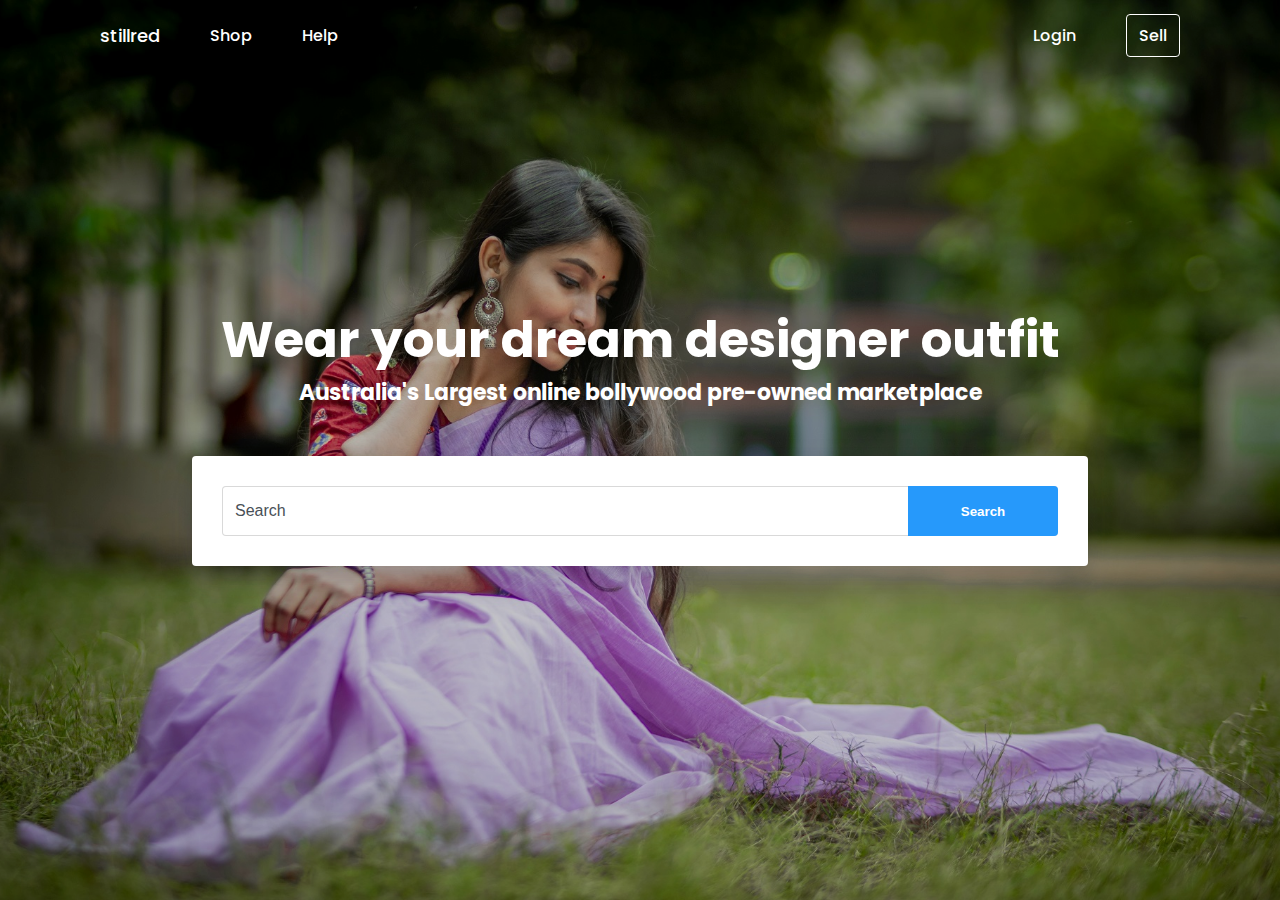
<file: docs/index.html>
<!DOCTYPE html><html lang="en"><head>
  <meta charset="utf-8">
  <title>Stillred</title>
  <base href=".">
  <meta name="viewport" content="width=device-width, initial-scale=1">
  <link rel="icon" type="image/x-icon" href="favicon.ico">
<style>@import"https://fonts.googleapis.com/css2?family=Aboreto&family=Poppins:wght@100;200;300;400;500;600;700;800;900&family=Roboto:wght@100;300;400;500;700;900&display=swap";*{margin:0;padding:0;box-sizing:border-box}body{font-family:Poppins,sans-serif}</style><style>@import"https://fonts.googleapis.com/css2?family=Aboreto&family=Poppins:wght@100;200;300;400;500;600;700;800;900&family=Roboto:wght@100;300;400;500;700;900&display=swap";*{margin:0;padding:0;box-sizing:border-box}body{font-family:Poppins,sans-serif}</style><link rel="stylesheet" href="styles.66d96984b5434411.css" media="print" onload="this.media='all'"><noscript><link rel="stylesheet" href="styles.66d96984b5434411.css"></noscript><style ng-transition="serverApp"></style><style ng-transition="serverApp">.home-container[_ngcontent-sc51]{width:100vw;height:100vh;overflow:hidden;position:relative}.home-container[_ngcontent-sc51]   .overlay[_ngcontent-sc51]{position:absolute;top:0px;left:0px;background:rgba(0,0,0,.2);width:100vw;height:100vh;overflow:hidden}.home-container[_ngcontent-sc51]   .bg-pic[_ngcontent-sc51]{width:100%;height:100%;object-fit:cover}.home-container[_ngcontent-sc51]   .title-search[_ngcontent-sc51]{position:absolute;top:calc(50vh - 140px);left:15vw;width:70vw;height:200px}.home-container[_ngcontent-sc51]   .title-search[_ngcontent-sc51]   .title[_ngcontent-sc51]{font-size:50px;line-height:60px;margin-bottom:8px;font-weight:700;font-family:Poppins,sans-serif;text-align:center;color:#fff}.home-container[_ngcontent-sc51]   .title-search[_ngcontent-sc51]   .sub-title[_ngcontent-sc51]{font-size:22px;line-height:30px;margin-bottom:48px;font-family:Poppins,sans-serif;text-align:center;color:#fff}.home-container[_ngcontent-sc51]   .title-search[_ngcontent-sc51]   .search[_ngcontent-sc51]{padding:30px;background:#fff;width:100%;border-radius:4px;box-shadow:0 0 #8898aa1a,0 15px 35px 2px #31315d1a,0 5px 15px 2px #00000014;position:relative}.home-container[_ngcontent-sc51]   .title-search[_ngcontent-sc51]   .search[_ngcontent-sc51]   .search-input[_ngcontent-sc51]{width:100%;height:50px;font-size:16px;font-weight:400;border-radius:4px;color:#495057;background-color:#fff;border:1px solid rgba(0,0,0,.15);padding:8px 160px 8px 12px;outline:none;line-height:1.5}.home-container[_ngcontent-sc51]   .title-search[_ngcontent-sc51]   .search[_ngcontent-sc51]   .search-input[_ngcontent-sc51]::placeholder{color:#495057;font-size:16px;font-weight:400}.home-container[_ngcontent-sc51]   .title-search[_ngcontent-sc51]   .search[_ngcontent-sc51]   .search-btn[_ngcontent-sc51]{position:absolute;top:30px;right:30px;width:150px;height:50px;background-color:#2699fb;border-radius:0 4px 4px 0/0px 4px 4px 0px;border:0px;outline:none;cursor:pointer;font-weight:700;color:#fff}</style><style ng-transition="serverApp">.header[_ngcontent-sc16]{position:absolute;top:0px;left:0px;width:100vw;height:70px;display:flex;align-items:center;justify-content:space-between;color:#fff;font-size:18px;font-weight:500}.header[_ngcontent-sc16]   .left[_ngcontent-sc16], .header[_ngcontent-sc16]   .right[_ngcontent-sc16]{width:50%;display:flex;align-items:center}.header[_ngcontent-sc16]   .right[_ngcontent-sc16]{justify-content:right;margin-right:50px}.header[_ngcontent-sc16]   .logo[_ngcontent-sc16]{margin-left:100px;margin-right:50px;cursor:pointer}.header[_ngcontent-sc16]   .nav-item[_ngcontent-sc16]{font-size:16px;margin-right:50px;cursor:pointer}.header[_ngcontent-sc16]   .nav-item.border[_ngcontent-sc16]{border:1px solid white;border-radius:4px;padding:8px 12px}.header[_ngcontent-sc16]   .nav-item.shop[_ngcontent-sc16]{margin-top:45px;height:70px}.header[_ngcontent-sc16]   .nav-item.shop[_ngcontent-sc16]   .shop-wrapper[_ngcontent-sc16]{display:none;position:absolute;top:65px;left:200px;width:200px;height:150px;background-color:#fff;border-radius:4px;padding:5px 20px;color:#000}.header[_ngcontent-sc16]   .nav-item.shop[_ngcontent-sc16]   .shop-wrapper[_ngcontent-sc16]   .shop-item[_ngcontent-sc16]{margin:10px 0;font-size:15px;color:#3f3f3f;cursor:pointer}.header[_ngcontent-sc16]   .nav-item.shop[_ngcontent-sc16]   .shop-wrapper[_ngcontent-sc16]   .shop-item[_ngcontent-sc16]:hover{color:#000}.header[_ngcontent-sc16]   .nav-item.shop[_ngcontent-sc16]   .shop-wrapper-arrow[_ngcontent-sc16]{display:none;position:absolute;top:55px;left:220px;content:"";border-width:11px;width:0;height:0;border-color:transparent;border-bottom-color:#fff;border-style:solid;border-top-width:0}.header[_ngcontent-sc16]   .nav-item.shop[_ngcontent-sc16]:hover   .shop-wrapper[_ngcontent-sc16], .header[_ngcontent-sc16]   .nav-item.shop[_ngcontent-sc16]:hover   .shop-wrapper-arrow[_ngcontent-sc16]{display:block}.header.white[_ngcontent-sc16]{color:#000}.header.white[_ngcontent-sc16]   .nav-item.border[_ngcontent-sc16]{border:1px solid #000}</style></head>
<body>
  <app-root _nghost-sc55="" ng-version="13.3.11"><router-outlet _ngcontent-sc55=""></router-outlet><app-home _nghost-sc51=""><div _ngcontent-sc51="" class="home-container"><div _ngcontent-sc51="" class="overlay"></div><img _ngcontent-sc51="" src="assets/bg-images/bg3.jpg" alt="" class="bg-pic"><app-header _ngcontent-sc51="" _nghost-sc16=""><div _ngcontent-sc16="" class="header"><div _ngcontent-sc16="" class="left"><div _ngcontent-sc16="" class="logo">stillred</div><div _ngcontent-sc16="" class="nav-item shop"> Shop <div _ngcontent-sc16="" class="shop-wrapper"><div _ngcontent-sc16="" class="shop-item">Sarees</div><div _ngcontent-sc16="" class="shop-item">Lahenga</div><div _ngcontent-sc16="" class="shop-item">Suits / Anarkali Suits</div><div _ngcontent-sc16="" class="shop-item">Gowns</div></div><div _ngcontent-sc16="" class="shop-wrapper-arrow"></div></div><div _ngcontent-sc16="" class="nav-item">Help</div></div><div _ngcontent-sc16="" class="right"><div _ngcontent-sc16="" class="nav-item">Login</div><!----><!----><div _ngcontent-sc16="" class="nav-item border">Sell</div></div></div></app-header><div _ngcontent-sc51="" class="title-search"><h1 _ngcontent-sc51="" class="title">Wear your dream designer outfit</h1><h3 _ngcontent-sc51="" class="sub-title"> Australia's Largest online bollywood pre-owned marketplace </h3><div _ngcontent-sc51="" class="search"><input _ngcontent-sc51="" type="text" placeholder="Search" class="search-input"><button _ngcontent-sc51="" class="search-btn">Search</button></div></div></div></app-home><!----></app-root>
<script src="runtime.4d5fdfeaa98d0183.js" type="module"></script><script src="polyfills.9d7049a647aba0dd.js" type="module"></script><script src="main.b26ab94b241114f8.js" type="module"></script>


</body><!-- This page was prerendered with Angular Universal --></html>
</file>
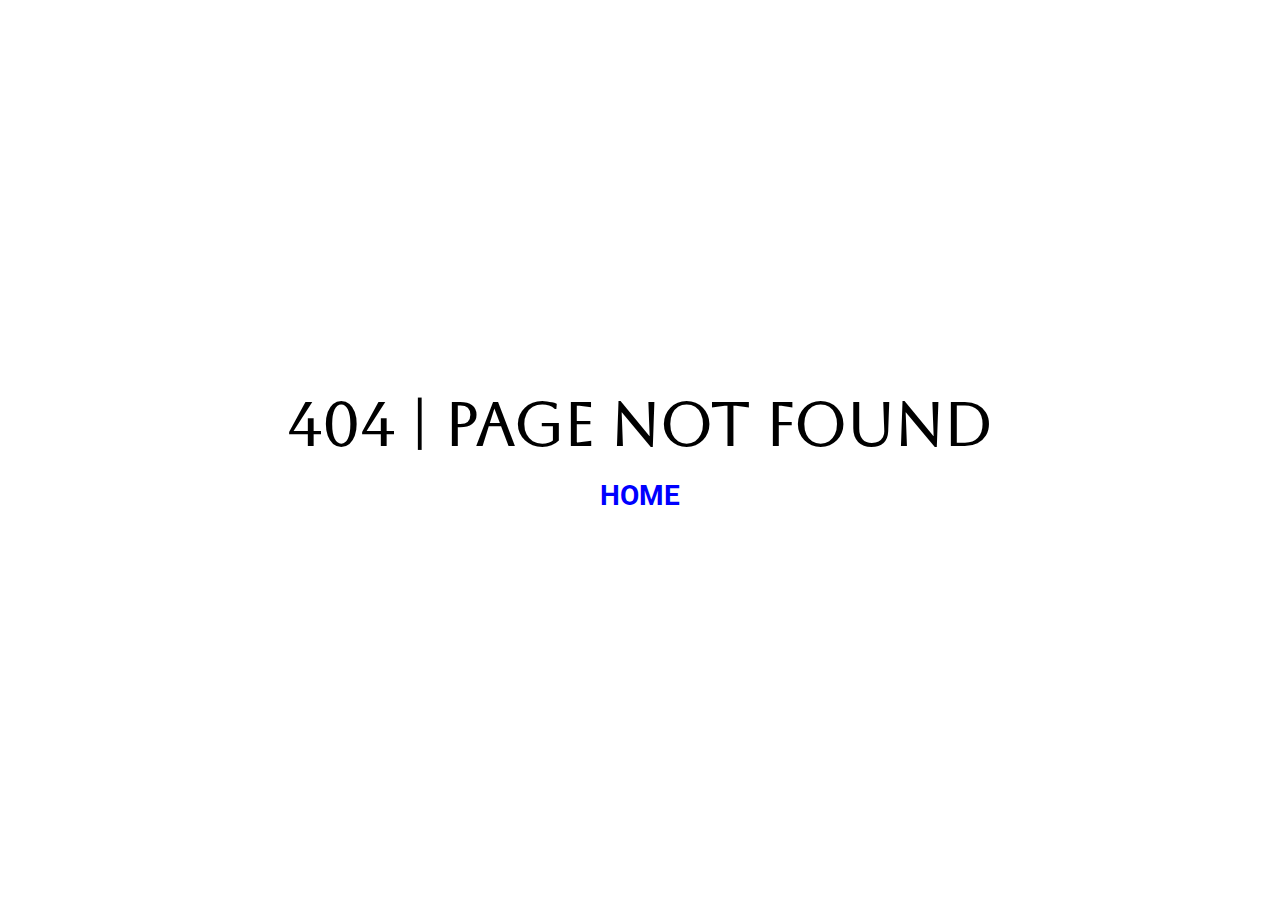
<file: docs/index.original.html>
<!DOCTYPE html><html lang="en"><head>
  <meta charset="utf-8">
  <title>Stillred</title>
  <base href=".">
  <meta name="viewport" content="width=device-width, initial-scale=1">
  <link rel="icon" type="image/x-icon" href="favicon.ico">
<style>@import"https://fonts.googleapis.com/css2?family=Aboreto&family=Poppins:wght@100;200;300;400;500;600;700;800;900&family=Roboto:wght@100;300;400;500;700;900&display=swap";*{margin:0;padding:0;box-sizing:border-box}body{font-family:Poppins,sans-serif}</style><link rel="stylesheet" href="styles.66d96984b5434411.css" media="print" onload="this.media='all'"><noscript><link rel="stylesheet" href="styles.66d96984b5434411.css"></noscript></head>
<body>
  <app-root></app-root>
<script src="runtime.4d5fdfeaa98d0183.js" type="module"></script><script src="polyfills.9d7049a647aba0dd.js" type="module"></script><script src="main.b26ab94b241114f8.js" type="module"></script>

</body></html>
</file>
<file: docs/styles.66d96984b5434411.css>
@import"https://fonts.googleapis.com/css2?family=Aboreto&family=Poppins:wght@100;200;300;400;500;600;700;800;900&family=Roboto:wght@100;300;400;500;700;900&display=swap";*{margin:0;padding:0;box-sizing:border-box}body{font-family:Poppins,sans-serif}
</file>
